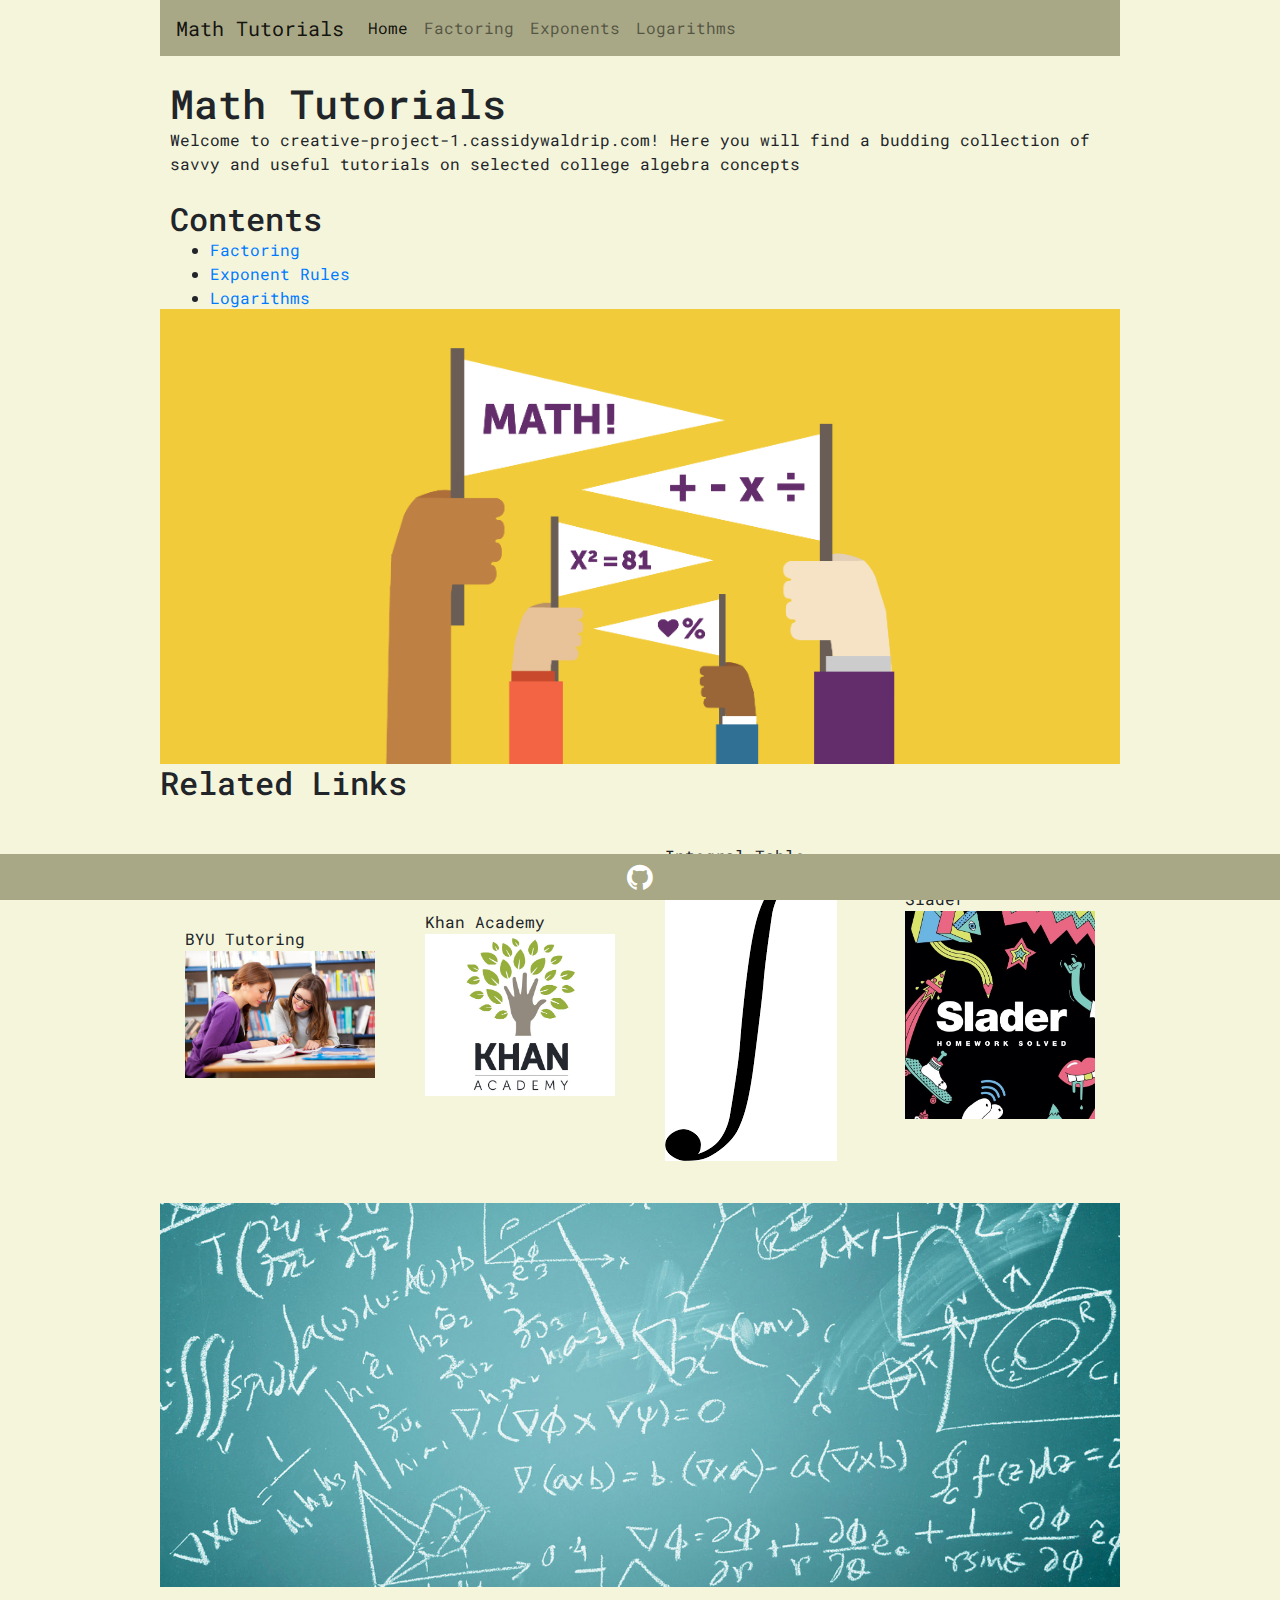
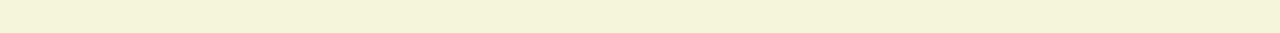
<file: index.html>
<!DOCTYPE html>
<html lang="en" dir="ltr">
  <head>
    <meta charset="utf-8">
    <meta name='viewport'
      content='width=device-width, initial-scale=1.0, maximum-scale=1.0' />
    <title>Home</title>
    <link rel="stylesheet" href="https://stackpath.bootstrapcdn.com/bootstrap/4.4.1/css/bootstrap.min.css" integrity="sha384-Vkoo8x4CGsO3+Hhxv8T/Q5PaXtkKtu6ug5TOeNV6gBiFeWPGFN9MuhOf23Q9Ifjh" crossorigin="anonymous">
    <link rel="stylesheet" href="https://cdnjs.cloudflare.com/ajax/libs/font-awesome/4.7.0/css/font-awesome.min.css">
    <link rel="stylesheet" href="style.css">
    <link href="https://fonts.googleapis.com/css?family=Roboto+Mono&display=swap" rel="stylesheet">
  </head>

  <body>

    <nav class="navbar navbar-expand-lg navbar-light bg-light">
      <a class="navbar-brand" href="/index.html">Math Tutorials</a>
      <button class="navbar-toggler" type="button" data-toggle="collapse" data-target="#navbarNav" aria-controls="navbarNav" aria-expanded="false" aria-label="Toggle navigation">
        <span class="navbar-toggler-icon"></span>
      </button>
      <div class="collapse navbar-collapse" id="navbarNav">
        <ul class="navbar-nav">
          <li class="nav-item active">
            <a class="nav-link" href="/index.html">Home <span class="sr-only">(current)</span></a>
          </li>
          <li class="nav-item">
            <a class="nav-link" href="/pages/factoring.html">Factoring</a>
          </li>
          <li class="nav-item">
            <a class="nav-link" href="/pages/exponents.html">Exponents</a>
          </li>
          <li class="nav-item">
            <a class="nav-link" href="/pages/logarithms.html">Logarithms</a>
          </li>
        </ul>
      </div>
    </nav>

    <div class="foreground">
      <h1><br>Math Tutorials</h1>

      <p><br>Welcome to creative-project-1.cassidywaldrip.com! Here you will find a budding
      collection of savvy and useful tutorials on selected college algebra
      concepts</p>

      <h2><br><br>Contents</h2>
      <ul>
        <li><a href="/pages/factoring.html">Factoring</a></li>
        <li><a href="/pages/exponents.html">Exponent Rules</a></li>
        <li><a href="/pages/logarithms.html">Logarithms</a></li>
      </ul>
    </div>

    <img class="mainimg" src="images/mathLove.jpg" width=100%>

    <h2 class="foreground">Related Links</h2>
    <div class="content">
      <div class="section">
        <p>BYU Tutoring</p>
        <a href="https://yserve.byu.edu/programs/162">
          <img src="images/tutoring.jpg">
        </a>
      </div>
      <div class="section">
        <p>Khan Academy</p>
        <a href="https://yserve.byu.edu/programs/162">
        <img src="images/khanAcademy.jpg">
      </a>
      </div>
      <div class="section">
        <p>Integral Table</p>
        <a href="http://integral-table.com/">
        <img src="images/integral.jpg">
      </a>
      </div>
      <div class="section">
        <p>Slader</p>
        <a href="https://www.slader.com/">
        <img src="images/slader.jpg">
        </a>
      </div>
    </div>

    <img src="images/blackBoardMath.jpg" width = 100%>


    <!-- Footer w/ github icon -->
    <div class="spacer"></div>
    <div class="footer">
      <a href="https://github.com/BYU-CS-260-Winter-2020/lab-1-photography-website-CalixBarrus" class="fa fa-github"></a>
    </div>


    <script src="https://code.jquery.com/jquery-3.4.1.slim.min.js" integrity="sha384-J6qa4849blE2+poT4WnyKhv5vZF5SrPo0iEjwBvKU7imGFAV0wwj1yYfoRSJoZ+n" crossorigin="anonymous"></script>
    <script src="https://cdn.jsdelivr.net/npm/popper.js@1.16.0/dist/umd/popper.min.js" integrity="sha384-Q6E9RHvbIyZFJoft+2mJbHaEWldlvI9IOYy5n3zV9zzTtmI3UksdQRVvoxMfooAo" crossorigin="anonymous"></script>
    <script src="https://stackpath.bootstrapcdn.com/bootstrap/4.4.1/js/bootstrap.min.js" integrity="sha384-wfSDF2E50Y2D1uUdj0O3uMBJnjuUD4Ih7YwaYd1iqfktj0Uod8GCExl3Og8ifwB6" crossorigin="anonymous"></script>
  </body>
</html>
</file>
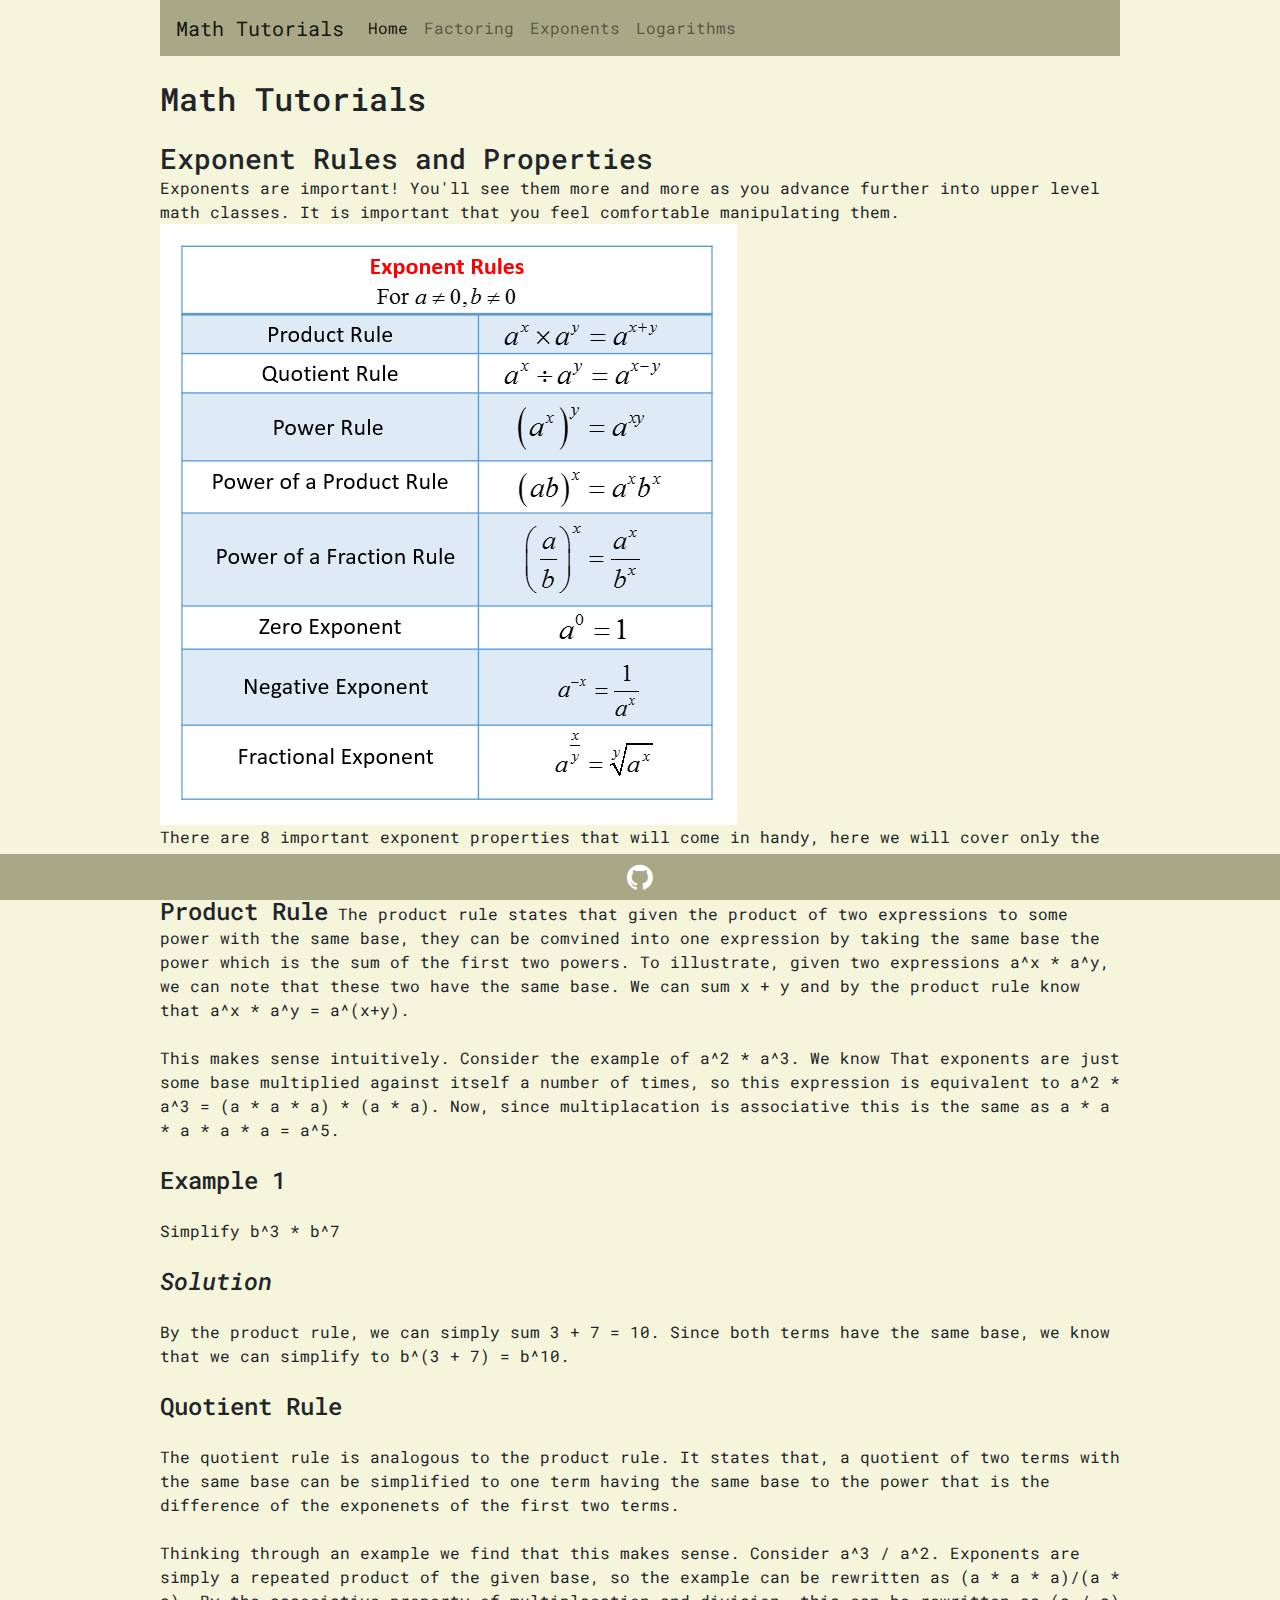
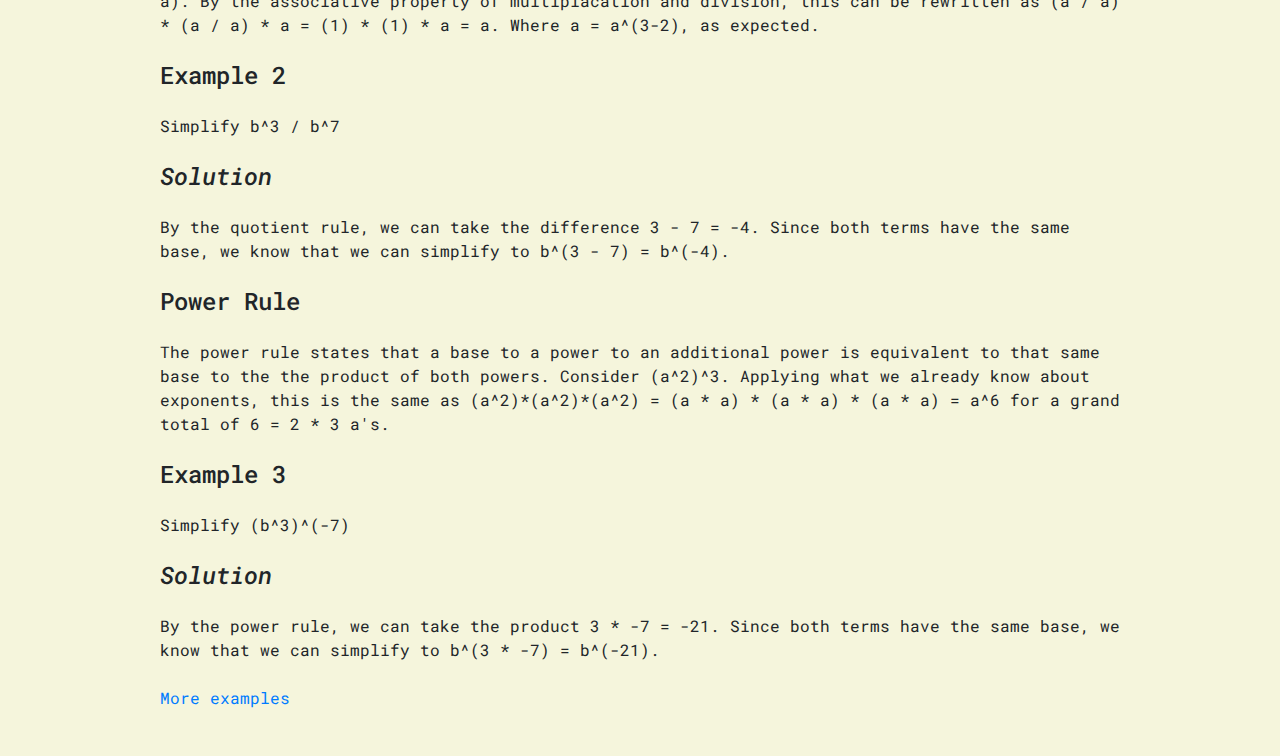
<file: pages/exponents.html>
<!DOCTYPE html>
<html lang="en" dir="ltr">
  <head>
    <meta charset="utf-8">
    <meta name='viewport'
      content='width=device-width, initial-scale=1.0, maximum-scale=1.0' />
    <title>Home</title>
    <link rel="stylesheet" href="https://stackpath.bootstrapcdn.com/bootstrap/4.4.1/css/bootstrap.min.css" integrity="sha384-Vkoo8x4CGsO3+Hhxv8T/Q5PaXtkKtu6ug5TOeNV6gBiFeWPGFN9MuhOf23Q9Ifjh" crossorigin="anonymous">
    <link rel="stylesheet" href="https://cdnjs.cloudflare.com/ajax/libs/font-awesome/4.7.0/css/font-awesome.min.css">
    <link rel="stylesheet" href="/style.css">
    <link href="https://fonts.googleapis.com/css?family=Roboto+Mono&display=swap" rel="stylesheet">
    <title>Exponent Tutorial</title>
  </head>

  <body>
    <nav class="navbar navbar-expand-lg navbar-light bg-light">
      <a class="navbar-brand" href="/index.html">Math Tutorials</a>
      <button class="navbar-toggler" type="button" data-toggle="collapse" data-target="#navbarNav" aria-controls="navbarNav" aria-expanded="false" aria-label="Toggle navigation">
        <span class="navbar-toggler-icon"></span>
      </button>
      <div class="collapse navbar-collapse" id="navbarNav">
        <ul class="navbar-nav">
          <li class="nav-item active">
            <a class="nav-link" href="/index.html">Home <span class="sr-only">(current)</span></a>
          </li>
          <li class="nav-item">
            <a class="nav-link" href="/pages/factoring.html">Factoring</a>
          </li>
          <li class="nav-item">
            <a class="nav-link" href="/pages/exponents.html">Exponents</a>
          </li>
          <li class="nav-item">
            <a class="nav-link" href="/pages/logarithms.html">Logarithms</a>
          </li>
        </ul>
      </div>
    </nav>

    <h2><br>
      Math Tutorials
    </h2>
    <h3><br><br>
      Exponent Rules and Properties
    </h3>
    <!-- intro -->
    <p><br>Exponents are important! You'll see them more and more as you advance
    further into upper level math classes. It is important that you feel comfortable
    manipulating them.</p>

    <img src="../images/exponent-rules.jpg" alt="stuff :P">

    <!--explanation-->
    <p><br>There are 8 important exponent properties that will come in handy, here
    we will cover only the first 3. </p>

    <h4><br><br>Product Rule</h4>
    <p>The product rule states that given the product of two expressions to some
      power with the same base, they can be comvined into one expression by taking
      the same base the power which is the sum of the first two powers. To illustrate,
      given two expressions a^x * a^y, we can note that these two have the same base.
      We can sum x + y and by the product rule know that a^x * a^y = a^(x+y).
      <br><br></p>
    <p> This makes sense intuitively. Consider the example of a^2 * a^3. We know
      That exponents are just some base multiplied against itself a number of times,
      so this expression is equivalent to a^2 * a^3 = (a * a * a) * (a * a). Now,
      since multiplacation is associative this is the same as a * a * a * a * a =
      a^5.
      <br><br></p>

    <h4>Example 1<br><br></h4>
    Simplify b^3 * b^7 <br><br>
    <h4><em>Solution</em><br><br></h4>
    <p>By the product rule, we can simply sum 3 + 7 = 10. Since both terms have the same base,
      we know that we can simplify to b^(3 + 7) = b^10.
      <br><br></p>

    <h4>Quotient Rule<br><br></h4>
    <p> The quotient rule is analogous to the product rule. It states that,
      a quotient of two terms with the same base can be simplified to one term having
      the same base to the power that is the difference of the exponenets of the
      first two terms.
      <br><br></p>
    <p> Thinking through an example we find that this makes sense. Consider a^3 / a^2.
      Exponents are simply a repeated product of the given base, so the example can
      be rewritten as (a * a * a)/(a * a). By the associative property of multiplacation
      and division, this can be rewritten as (a / a) * (a / a) * a = (1) * (1) * a = a.
      Where a = a^(3-2), as expected.
      <br><br></p>

    <h4>Example 2<br><br></h4>
    Simplify b^3 / b^7 <br><br>
    <h4><em>Solution</em><br><br></h4>
    <p>By the quotient rule, we can take the difference 3 - 7 = -4. Since both terms have the same base,
      we know that we can simplify to b^(3 - 7) = b^(-4).
      <br><br></p>

    <h4>Power Rule<br><br></h4>
    <p>The power rule states that a base to a power to an additional power is equivalent
      to that same base to the the product of both powers. Consider (a^2)^3. Applying
      what we already know about exponents, this is the same as (a^2)*(a^2)*(a^2)
      = (a * a) * (a * a) * (a * a) = a^6 for a grand total of 6 = 2 * 3 a's.
      <br><br></p>

    <h4>Example 3<br><br></h4>
    Simplify (b^3)^(-7)<br><br>
    
    <h4><em>Solution</em><br><br></h4>
    <p>By the power rule, we can take the product 3 * -7 = -21. Since both terms have the same base,
      we know that we can simplify to b^(3 * -7) = b^(-21).
      <br><br></p>


    <a href="#">More examples</a>

     <!-- Footer w/ github icon -->
     <div class="spacer"></div>
     <div class="footer">
       <a href="https://github.com/BYU-CS-260-Winter-2020/lab-1-photography-website-CalixBarrus" class="fa fa-github"></a>
     </div>
 
 
     <script src="https://code.jquery.com/jquery-3.4.1.slim.min.js" integrity="sha384-J6qa4849blE2+poT4WnyKhv5vZF5SrPo0iEjwBvKU7imGFAV0wwj1yYfoRSJoZ+n" crossorigin="anonymous"></script>
     <script src="https://cdn.jsdelivr.net/npm/popper.js@1.16.0/dist/umd/popper.min.js" integrity="sha384-Q6E9RHvbIyZFJoft+2mJbHaEWldlvI9IOYy5n3zV9zzTtmI3UksdQRVvoxMfooAo" crossorigin="anonymous"></script>
     <script src="https://stackpath.bootstrapcdn.com/bootstrap/4.4.1/js/bootstrap.min.js" integrity="sha384-wfSDF2E50Y2D1uUdj0O3uMBJnjuUD4Ih7YwaYd1iqfktj0Uod8GCExl3Og8ifwB6" crossorigin="anonymous"></script>
  </body>

</html>
</file>
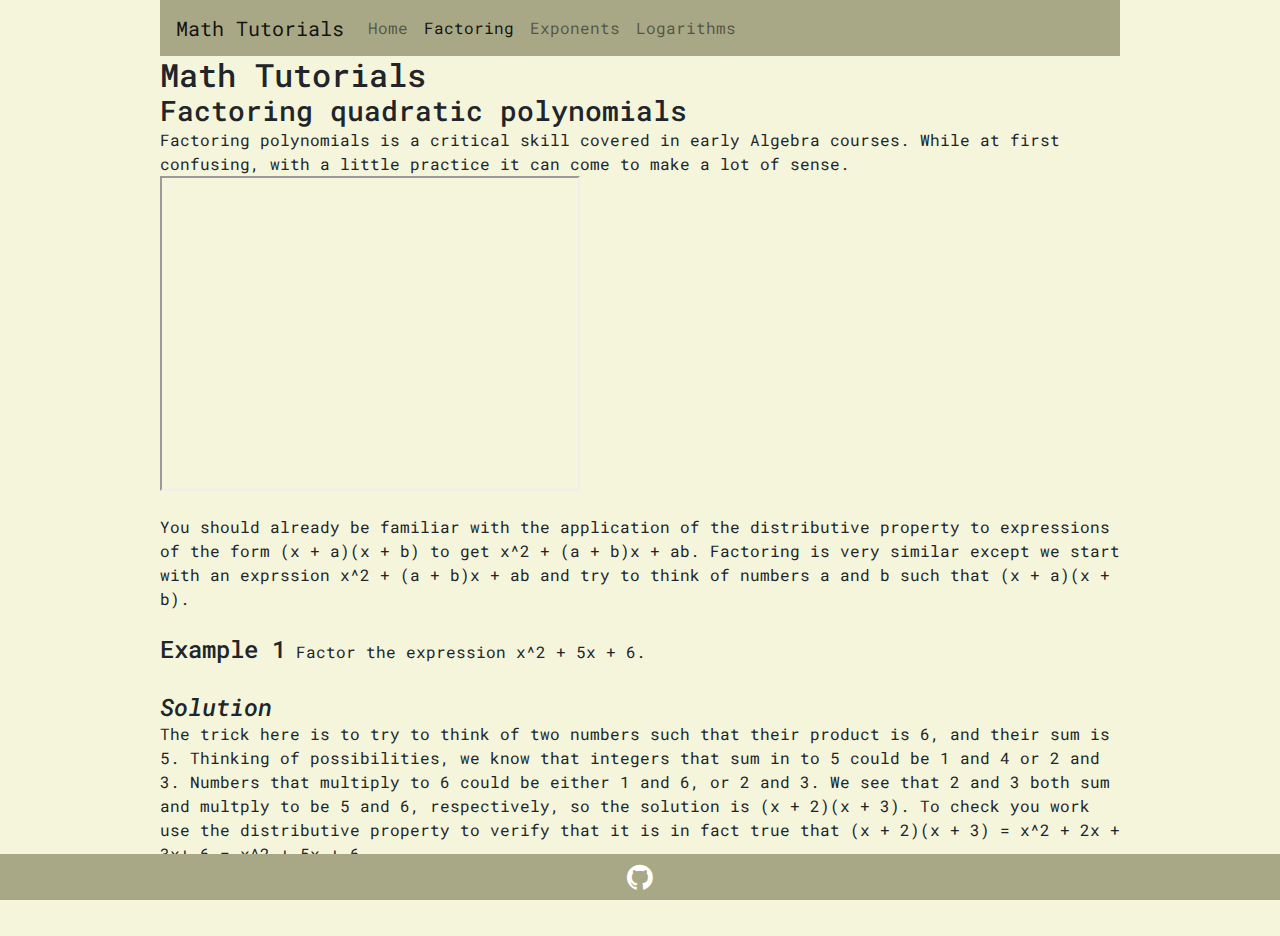
<file: pages/factoring.html>
<!DOCTYPE html>
<html lang="en" dir="ltr">
  <head>
    <meta charset="utf-8">
    <meta name='viewport'
      content='width=device-width, initial-scale=1.0, maximum-scale=1.0' />
    <title>Home</title>
    <link rel="stylesheet" href="https://stackpath.bootstrapcdn.com/bootstrap/4.4.1/css/bootstrap.min.css" integrity="sha384-Vkoo8x4CGsO3+Hhxv8T/Q5PaXtkKtu6ug5TOeNV6gBiFeWPGFN9MuhOf23Q9Ifjh" crossorigin="anonymous">
    <link rel="stylesheet" href="https://cdnjs.cloudflare.com/ajax/libs/font-awesome/4.7.0/css/font-awesome.min.css">
    <link rel="stylesheet" href="/style.css">
    <link href="https://fonts.googleapis.com/css?family=Roboto+Mono&display=swap" rel="stylesheet">
    <title>Factoring Tutorial</title>
  </head>

  <body>
    <nav class="navbar navbar-expand-lg navbar-light bg-light">
      <a class="navbar-brand" href="/index.html">Math Tutorials</a>
      <button class="navbar-toggler" type="button" data-toggle="collapse" data-target="#navbarNav" aria-controls="navbarNav" aria-expanded="false" aria-label="Toggle navigation">
        <span class="navbar-toggler-icon"></span>
      </button>
      <div class="collapse navbar-collapse" id="navbarNav">
        <ul class="navbar-nav">
          <li class="nav-item">
            <a class="nav-link" href="/index.html">Home </a>
          </li>
          <li class="nav-item active">
            <a class="nav-link" href="/pages/factoring.html">Factoring <span class="sr-only">(current)</span></a>
          </li>
          <li class="nav-item">
            <a class="nav-link" href="/pages/exponents.html">Exponents</a>
          </li>
          <li class="nav-item">
            <a class="nav-link" href="/pages/logarithms.html">Logarithms</a>
          </li>
        </ul>
      </div>
    </nav>

    <div class="content">

    <h2>
      Math Tutorials
    </h2>
    <br>
    <h3>
      Factoring quadratic polynomials
    </h3>
    <br>
    <!-- intro -->
    <p>Factoring polynomials is a critical skill covered in early Algebra courses.
      While at first confusing, with a little practice it can come to make a lot
      of sense.
    </p>
    <!--Video -->
    <div>
    <iframe width="420" height="315" align="center"
      src="https://www.youtube.com/embed/N30tN9158Kc">
    </iframe>
    </div>
    <!--explanation-->
    <p><br>
      You should already be familiar with the application of the distributive
    property to expressions of the form (x + a)(x + b) to get x^2 + (a + b)x + ab.
    Factoring is very similar except we start with an exprssion x^2 + (a + b)x + ab
    and try to think of numbers a and b such that (x + a)(x + b).<br></p>
    <br>
    <!--example problem-->
    <h4>Example 1</h4>
    <p>Factor the expression x^2 + 5x + 6.<br></p>
    <h4><em><br>Solution</em></h4>
    <p>The trick here is to try to think of two numbers such that their product is 6, and their sum is 5.
    Thinking of possibilities, we know that integers that sum in to 5 could be
    1 and 4 or 2 and 3. Numbers that multiply to 6 could be either 1 and 6, or 2 and 3.
    We see that 2 and 3 both sum and multply to be 5 and 6, respectively, so the solution is
    (x + 2)(x + 3). To check you work use the distributive property to verify that
    it is in fact true that (x + 2)(x + 3) = x^2 + 2x + 3x+ 6 = x^2 + 5x + 6</p>
    <a href="#">More examples</a>
    </div>
     <!-- Footer w/ github icon -->
     <div class="spacer"></div>
     <div class="footer">
       <a href="https://github.com/BYU-CS-260-Winter-2020/lab-1-photography-website-CalixBarrus" class="fa fa-github"></a>
     </div>


     <script src="https://code.jquery.com/jquery-3.4.1.slim.min.js" integrity="sha384-J6qa4849blE2+poT4WnyKhv5vZF5SrPo0iEjwBvKU7imGFAV0wwj1yYfoRSJoZ+n" crossorigin="anonymous"></script>
     <script src="https://cdn.jsdelivr.net/npm/popper.js@1.16.0/dist/umd/popper.min.js" integrity="sha384-Q6E9RHvbIyZFJoft+2mJbHaEWldlvI9IOYy5n3zV9zzTtmI3UksdQRVvoxMfooAo" crossorigin="anonymous"></script>
     <script src="https://stackpath.bootstrapcdn.com/bootstrap/4.4.1/js/bootstrap.min.js" integrity="sha384-wfSDF2E50Y2D1uUdj0O3uMBJnjuUD4Ih7YwaYd1iqfktj0Uod8GCExl3Og8ifwB6" crossorigin="anonymous"></script>
  </body>

</html>
</file>
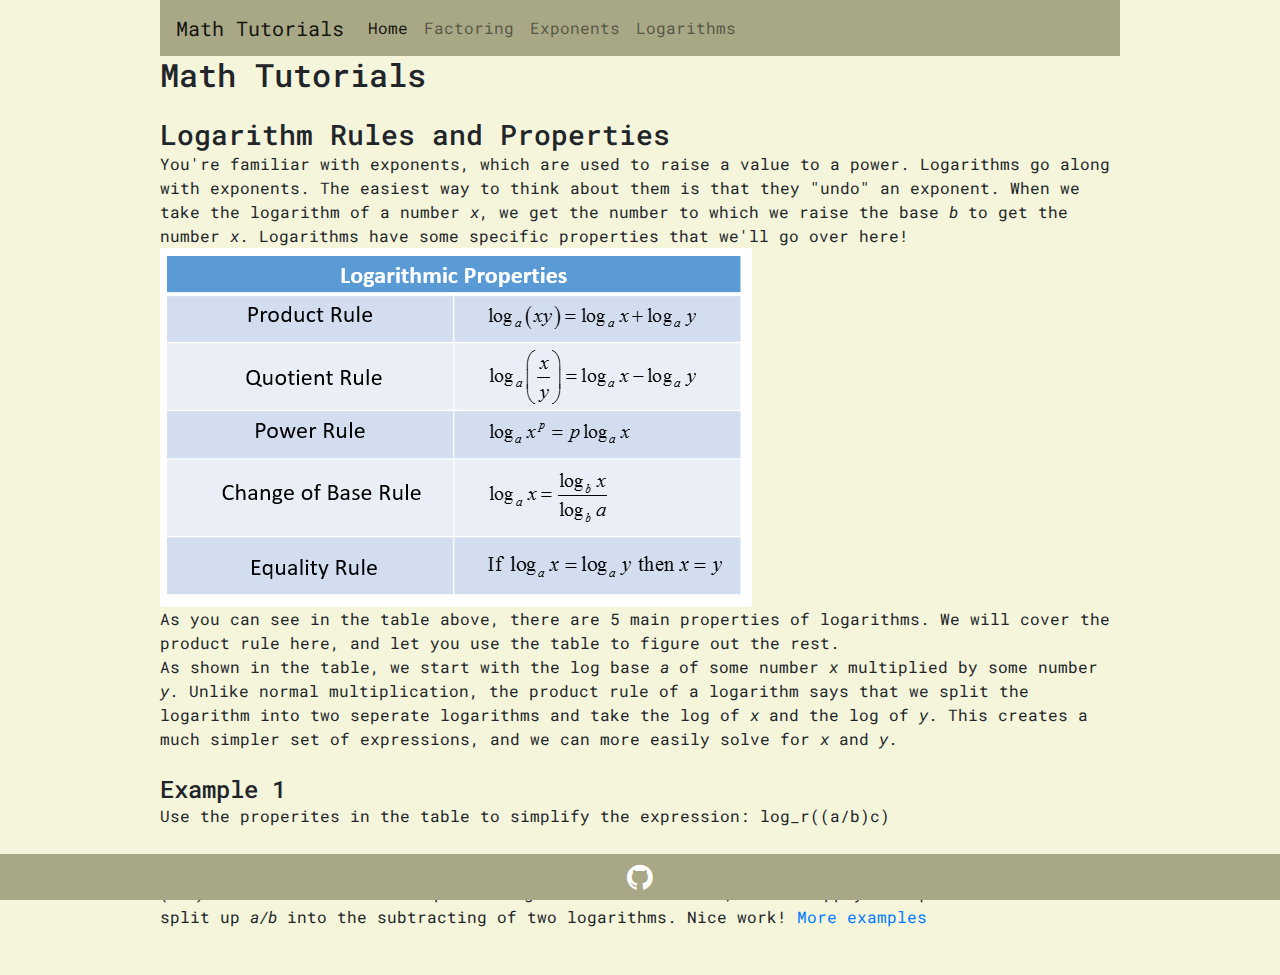
<file: pages/logarithms.html>
<!DOCTYPE html>
<html lang="en" dir="ltr">
  <head>
    <meta charset="utf-8">
    <meta name='viewport'
    content='width=device-width, initial-scale=1.0, maximum-scale=1.0' />
  <title>Home</title>
  <link rel="stylesheet" href="https://stackpath.bootstrapcdn.com/bootstrap/4.4.1/css/bootstrap.min.css" integrity="sha384-Vkoo8x4CGsO3+Hhxv8T/Q5PaXtkKtu6ug5TOeNV6gBiFeWPGFN9MuhOf23Q9Ifjh" crossorigin="anonymous">
  <link rel="stylesheet" href="https://cdnjs.cloudflare.com/ajax/libs/font-awesome/4.7.0/css/font-awesome.min.css">
  <link rel="stylesheet" href="/style.css">
  <link href="https://fonts.googleapis.com/css?family=Roboto+Mono&display=swap" rel="stylesheet">
    <title>Logarithm Tutorial</title>
  </head>
  <body>
    <nav class="navbar navbar-expand-lg navbar-light bg-light">
      <a class="navbar-brand" href="/index.html">Math Tutorials</a>
      <button class="navbar-toggler" type="button" data-toggle="collapse" data-target="#navbarNav" aria-controls="navbarNav" aria-expanded="false" aria-label="Toggle navigation">
        <span class="navbar-toggler-icon"></span>
      </button>
      <div class="collapse navbar-collapse" id="navbarNav">
        <ul class="navbar-nav">
          <li class="nav-item active">
            <a class="nav-link" href="/index.html">Home <span class="sr-only">(current)</span></a>
          </li>
          <li class="nav-item">
            <a class="nav-link" href="/pages/factoring.html">Factoring</a>
          </li>
          <li class="nav-item">
            <a class="nav-link" href="/pages/exponents.html">Exponents</a>
          </li>
          <li class="nav-item">
            <a class="nav-link" href="/pages/logarithms.html">Logarithms</a>
          </li>
        </ul>
      </div>
    </nav>

    <h2>
      Math Tutorials
    </h2>
    <h3><br><br>
      Logarithm Rules and Properties
    </h3>
    <!-- intro -->
    <p><br>You're familiar with exponents, which are used to raise a value to a power.
      Logarithms go along with exponents. The easiest way to think about them is that they "undo"
      an exponent. When we take the logarithm of a number <em>x</em>, we get the number to which we raise the base <em>b</em>
      to get the number <em>x</em>. Logarithms have some specific properties that we'll go 
      over here!
    </p>
    <!--Video -->
    <div>
      <img src="../images/LogRules.jpg" alt="hehe">
    </div>
    <!--explanation-->
    <p>As you can see in the table above, there are 5 main properties of logarithms. We will cover the product rule 
      here, and let you use the table to figure out the rest. <br> As shown in the table, we start with the log base <em>a</em> 
      of some number <em>x</em> multiplied by some number <em>y</em>. Unlike normal multiplication, 
      the product rule of a logarithm says that we split the logarithm into two seperate logarithms 
      and take the log of <em>x</em> and the log of <em>y</em>. This creates a much simpler set of expressions, and we
      can more easily solve for <em>x</em> and <em>y</em>.
    </p>

    <!--example problem-->
    <h4><br><br>Example 1</h4>
    <p><br>Use the properites in the table to simplify the expression: log_r((a/b)c)</p>
    <h4><br><br><em>Solution</em></h4>
    <p>With this expression, we start by applying the product rule to <em>(a/b)c</em>. We can split 
    <em>(a/b)</em> from <em>c</em> and have two seperate logarithms. From there, we can 
    apply the quotient rule to split up <em>a/b</em> into the subtracting of two logarithms.
    Nice work!</p>
    <a href="#">More examples</a>

     <!-- Footer w/ github icon -->
     <div class="spacer"></div>
     <div class="footer">
       <a href="https://github.com/BYU-CS-260-Winter-2020/lab-1-photography-website-CalixBarrus" class="fa fa-github"></a>
     </div>
 
 
     <script src="https://code.jquery.com/jquery-3.4.1.slim.min.js" integrity="sha384-J6qa4849blE2+poT4WnyKhv5vZF5SrPo0iEjwBvKU7imGFAV0wwj1yYfoRSJoZ+n" crossorigin="anonymous"></script>
     <script src="https://cdn.jsdelivr.net/npm/popper.js@1.16.0/dist/umd/popper.min.js" integrity="sha384-Q6E9RHvbIyZFJoft+2mJbHaEWldlvI9IOYy5n3zV9zzTtmI3UksdQRVvoxMfooAo" crossorigin="anonymous"></script>
     <script src="https://stackpath.bootstrapcdn.com/bootstrap/4.4.1/js/bootstrap.min.js" integrity="sha384-wfSDF2E50Y2D1uUdj0O3uMBJnjuUD4Ih7YwaYd1iqfktj0Uod8GCExl3Og8ifwB6" crossorigin="anonymous"></script>
  </body>
</html>
</file>
<file: style.css>
body {
  margin: 0 auto;
  max-width: 960px;
  font-family: 'Roboto Mono', monospace;
  background-color: beige;
}
.navbar {
  max-width: none;
}

h1 {
  text-align: center;
}
.section {
    display: flex;
    flex-wrap: wrap;
    height: 400px;
    align-content: space-between;
    max-width: 25%;
    margin: 0px 0px 0px 0px;
    padding: 25px;
    box-sizing: border-box;
    align-content: center;
}

.foreground {
    background-color:beige;
    margin-bottom: 0px;
    padding-left: 10px;
}

img {
    display: flexbox;
    max-width: 100%;
    max-height: 100%;
    overflow: hidden;
}
h1, h2, h3, h4, p {
  display: contents;
}
h4 {
  margin: 5px;
}

img.mainimg {
    margin-top: -17px;
}

.content {
    display: flex;
    flex-wrap: wrap;
    background-color: beige;
}
.footer {
  position: fixed;
  left: 0;
  bottom: 0;
  width: 100%;


  background-color: #a8a886;
  color: white;
  text-align: center;
}
.fa {
  padding: 8px;
  font-size: 30px;
  text-align: center;
  text-decoration: none;
}
.fa:hover {
  opacity: 0.7;
}
.fa-instagram {
  color: white;
}
.fa-github {
  color: white;
}
.spacer {
  margin-top: 46px;
}
.navbar-light {
  background-color: #a8a886!important;
}

/* Mobile Styles */
@media only screen and (max-width: 400px) {
    .section {
        max-width: 100%;
    }
  }

  /* Tablet Styles */
  @media only screen and (min-width: 401px) and (max-width: 960px) {
    .section {
        max-width: 50%;
    }
  }

  /* Desktop Styles */
  @media only screen and (min-width: 961px) {
    .section {
        max-width: 25%;
    }
  }
</file>
